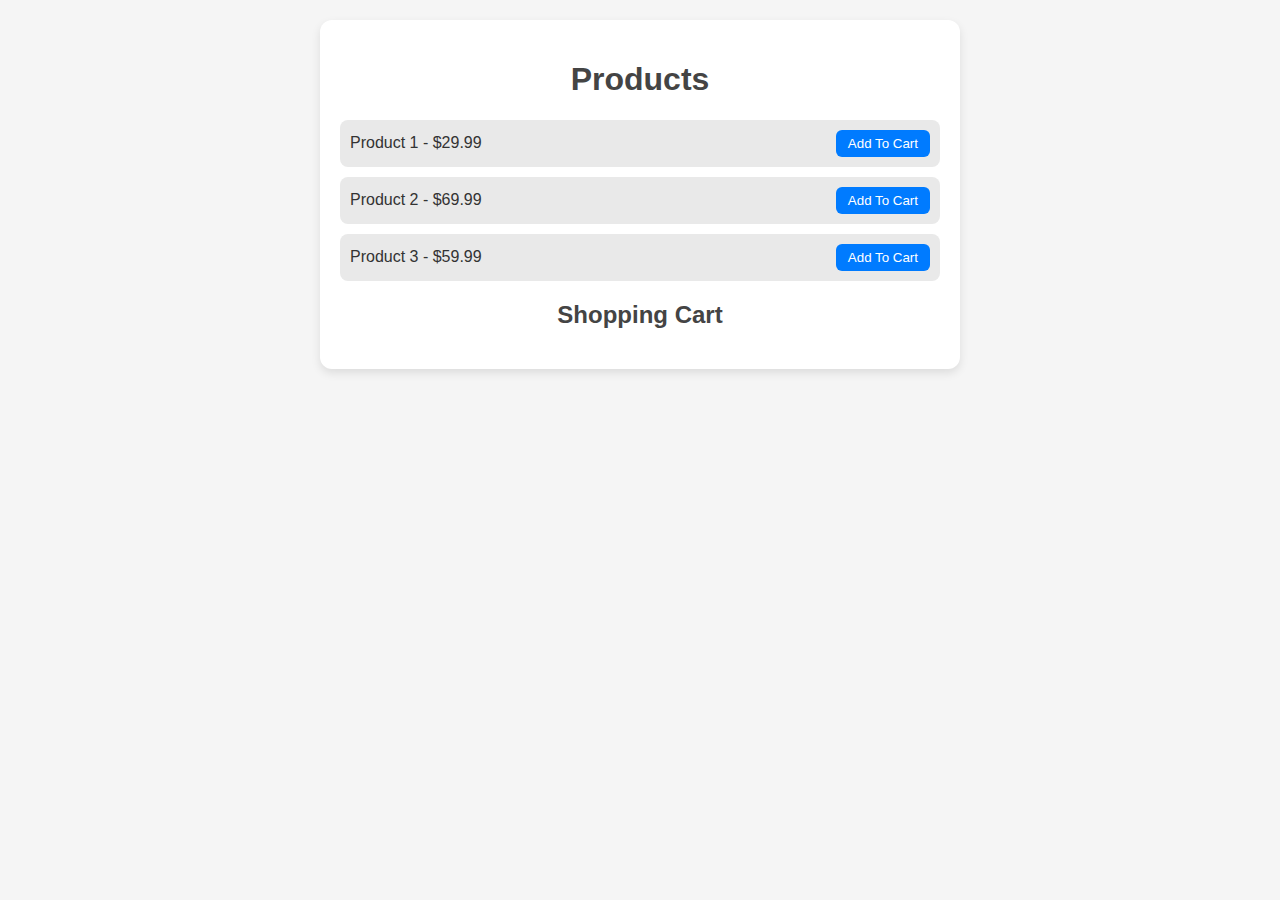
<file: EcommerceStore/index.html>
<!DOCTYPE html>
<html lang="en">
<head>
    <meta charset="UTF-8">
    <meta name="viewport" content="width=device-width, initial-scale=1.0">
    <title>Ecommerce</title>
   <link rel="stylesheet" href="style.css">
</head>
<body>
    <div class="container">
        <h1>Products</h1>
        <div id="product-list">
            <!-- Products will be dynamically added here by javascript-->
        </div>
        <h2>Shopping Cart</h2>
        <div id="cart-item">
            <p id="empty-cart">Your cart is empty</p>
        </div>
        <div id="cart-total" class="hidden">
            <p>Total: <span id="total-price">$0.00</span></p>
            <button id="checkout-btn">Checkout</button>
        </div>
    </div>
    <script src="script.js"></script>
</body>
</html>
</file>
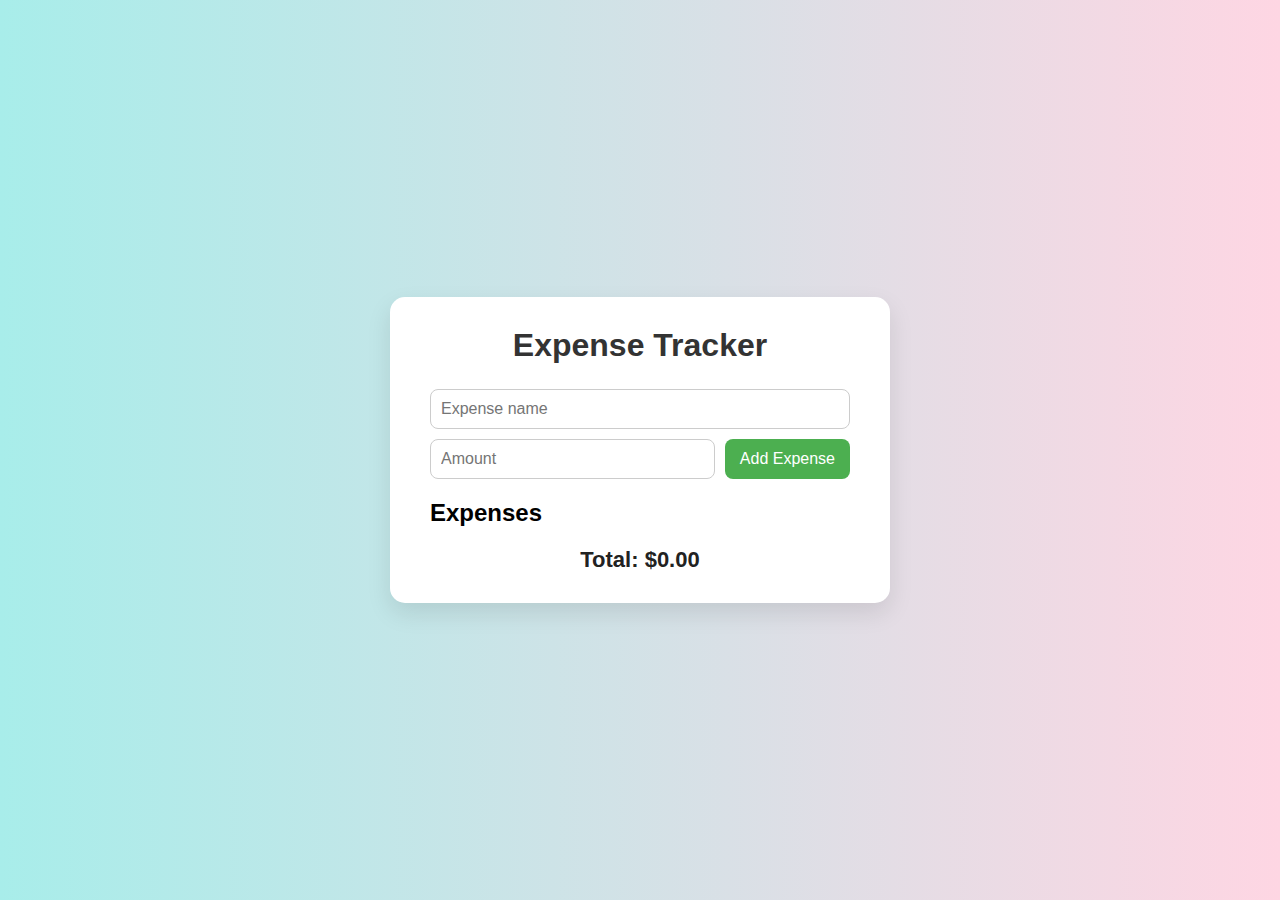
<file: ExpenseTracker/index.html>
<!DOCTYPE html>
<html lang="en">
<head>
    <meta charset="UTF-8">
    <meta name="viewport" content="width=device-width, initial-scale=1.0">
    <title>Expense Tracker</title>
    <link rel="stylesheet" href="style.css">
</head>
<body>
    <div class="container">
        <h1>Expense Tracker</h1>
        <form id="expense-form">
            <input type="text" id="expense-name" placeholder="Expense name" required>
            <input type="number" id="expense-amount" placeholder="Amount" required>
            <button type="submit">Add Expense</button>
        </form>
        <h2>Expenses</h2>
        <ul id="expense-list"></ul>
        <div id="total">
            <h3>Total: $<span id="total-amount">0.00</span></h3>
        </div>
    </div>
    <script src="script.js"></script>
</body>
</html>
</file>
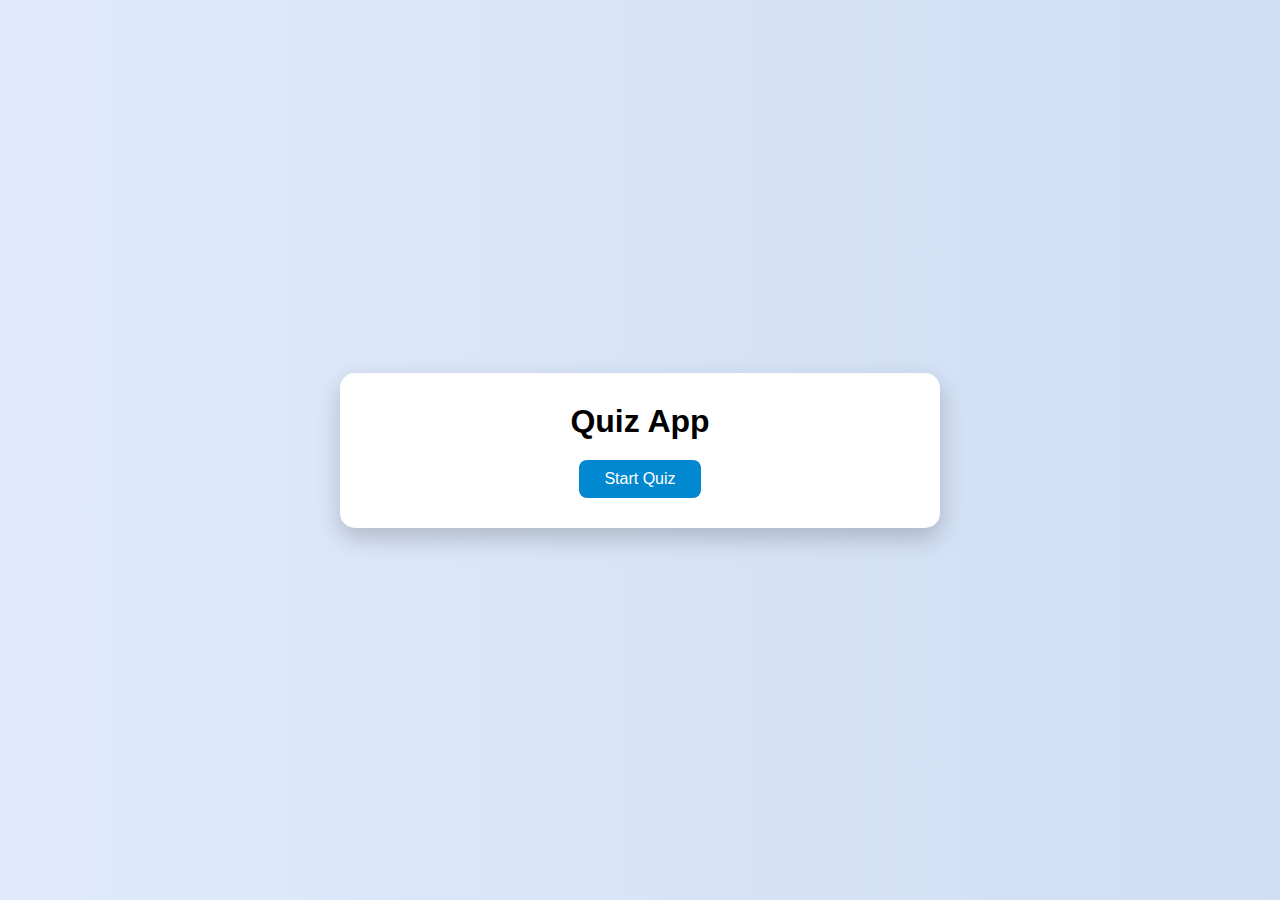
<file: QuizApp/index.html>
<!DOCTYPE html>
<html lang="en">
  <head>
    <meta charset="UTF-8" />
    <meta name="viewport" content="width=device-width, initial-scale=1.0" />
    <title>Quiz App</title>
    <link rel="stylesheet" href="style.css" />
  </head>
  <body>
    <div class="container">
      <h1>Quiz App</h1>
      <div id="quiz-container" class="hidden">
        <div id="question-container" class="hidden">
          <h2 id="question-text"></h2>
          <ul id="choices-list"></ul>
          <button id="next-btn" class="hidden">Next Question</button>
        </div>
      </div>
      <div id="result-container" class="hidden">
        <h2>Your Score:</h2>
        <p id="score"></p>
        <button id="restart-btn">Restart Quiz</button>
      </div>
      <button id="start-btn">Start Quiz</button>
    </div>
    <script src="script.js"></script>
  </body>
</html>
</file>
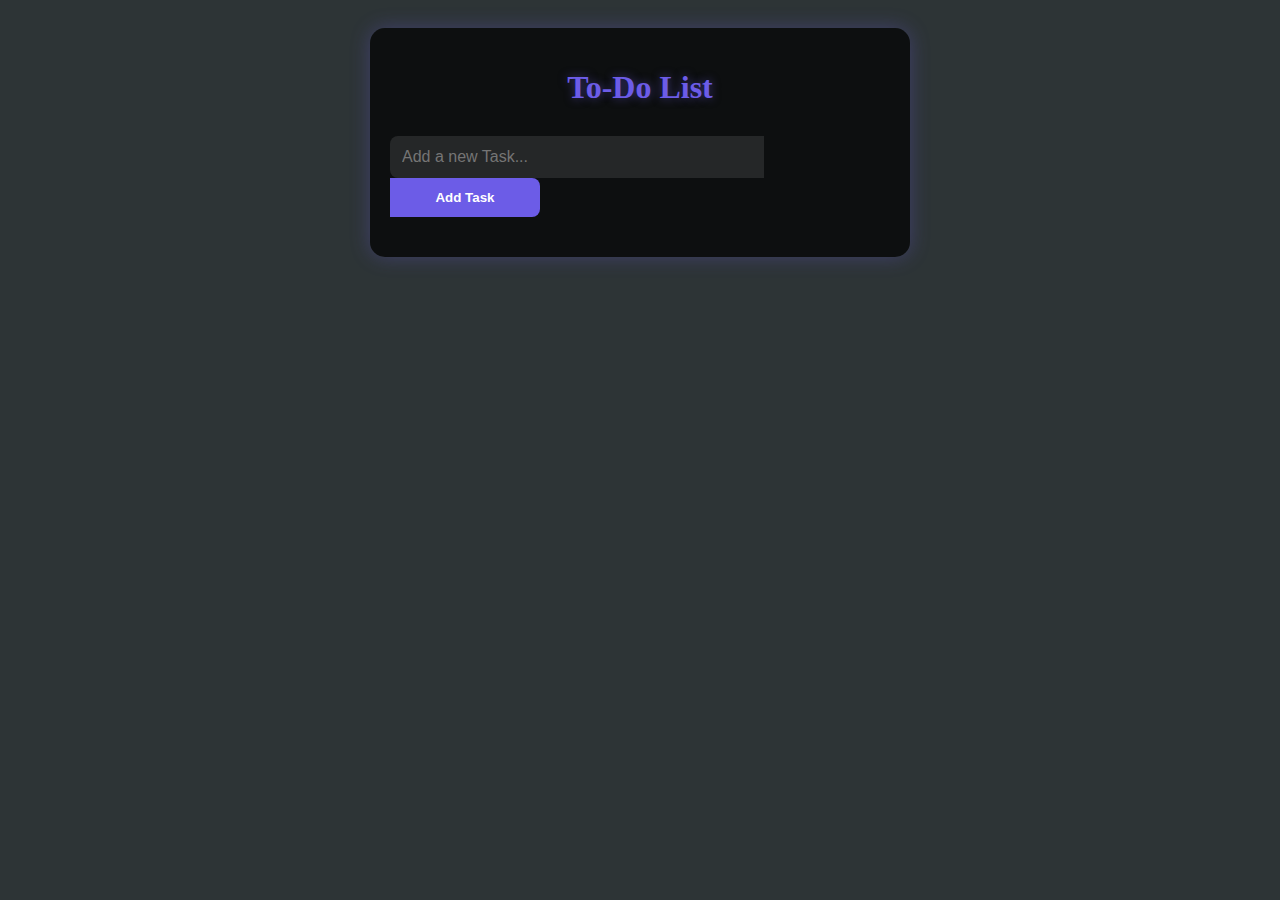
<file: ToDoList/index.html>
<!DOCTYPE html>
<html lang="en">
<head>
    <meta charset="UTF-8">
    <meta name="viewport" content="width=device-width, initial-scale=1.0">
    <title>Dark Mode To-Do List</title>
    <link rel="stylesheet" href="style.css">
</head>
<body>
    <div class="container">
        <h1>To-Do List</h1>
        <div class="input-container">
            <input type="text" id="todo-input" placeholder="Add a new Task...">
            <button id="add-task-btn">Add Task</button>
        </div>
        <ul id="todo-list">
        </ul>
    </div>
    <script src="script.js"></script>
</body>
</html>
</file>
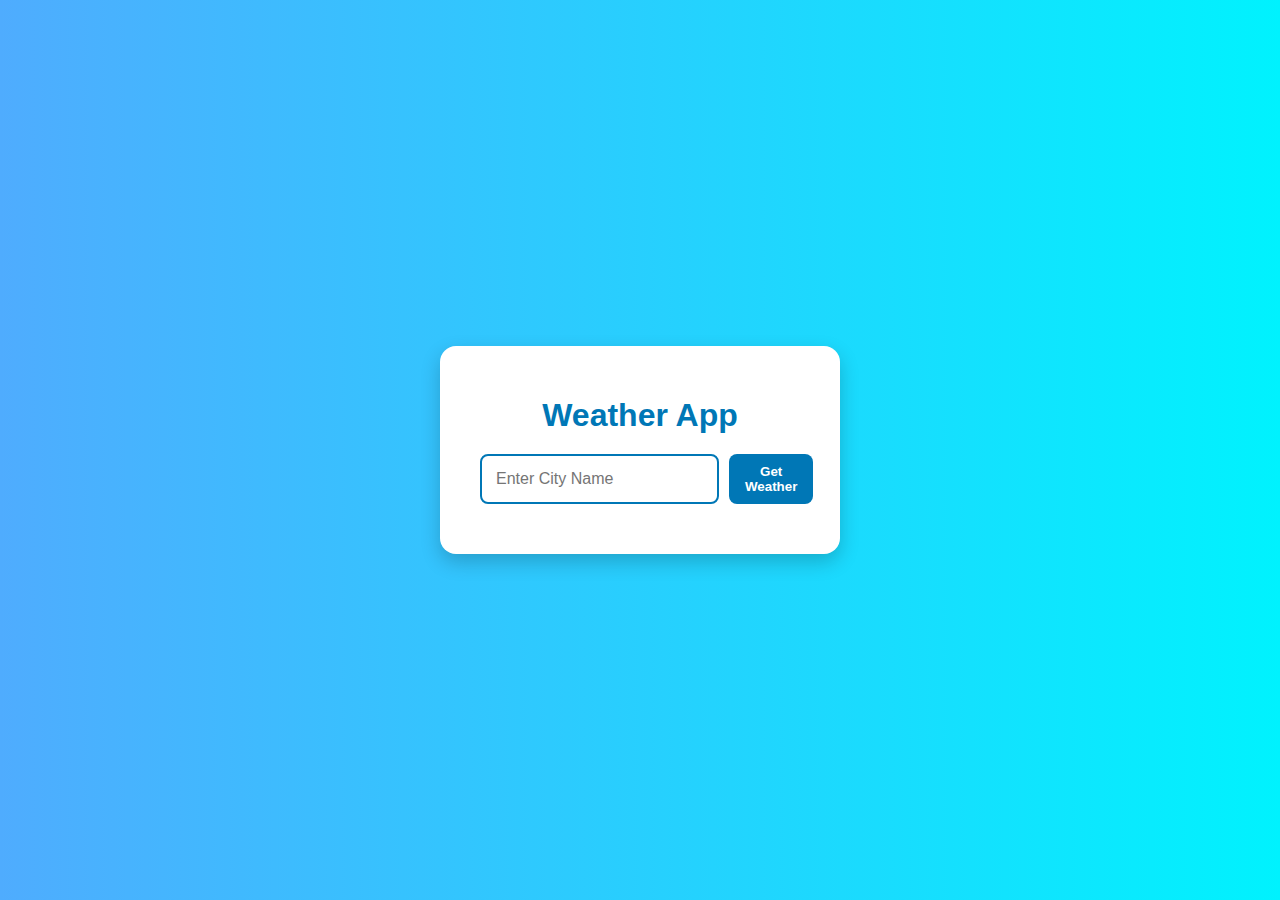
<file: WeatherApp/index.html>
<!DOCTYPE html>
<html lang="en">
<head>
  <meta charset="UTF-8" />
  <meta name="viewport" content="width=device-width, initial-scale=1.0"/>
  <title>Weather</title>
  <link rel="stylesheet" href="style.css">
</head>
<body>
  <div class="container">
    <h1>Weather App</h1>
    <div class="input-container">
      <input type="text" id="city-input" placeholder="Enter City Name" />
      <button id="get-weather-btn">Get Weather</button>
    </div>
    <div id="weather-info" class="hidden">
      <h2 id="city-name"></h2>
      <p id="temperature"></p>
      <p id="description"></p>
    </div>
    <p id="error-message" class="hidden">City not found. Please try again.</p>
  </div>

  <script src="script.js"></script>
</body>
</html>
</file>
<file: EcommerceStore/style.css>
body {
    font-family: Arial, sans-serif;
    background-color: #f5f5f5;
    color: #333;
    margin: 0;
    padding: 20px;
  }
  
  .container {
    max-width: 600px;
    margin: auto;
    background: white;
    padding: 20px;
    border-radius: 12px;
    box-shadow: 0 4px 10px rgba(0, 0, 0, 0.1);
  }
  
  h1, h2 {
    text-align: center;
    color: #444;
  }
  
  .product {
    display: flex;
    justify-content: space-between;
    align-items: center;
    background: #e9e9e9;
    padding: 10px;
    margin-bottom: 10px;
    border-radius: 8px;
  }
  
  .product button,
  .remove-btn,
  #checkout-btn {
    background-color: #007bff;
    color: white;
    border: none;
    padding: 6px 12px;
    border-radius: 6px;
    cursor: pointer;
  }
  
  .remove-btn {
    background-color: #dc3545;
  }
  
  .product button:hover,
  .remove-btn:hover,
  #checkout-btn:hover {
    opacity: 0.8;
  }
  
  .cart-item {
    background: #fff3cd;
    padding: 10px;
    margin: 5px 0;
    border-radius: 6px;
    display: flex;
    justify-content: space-between;
    align-items: center;
  }
  
  .hidden {
    display: none;
  }
</file>
<file: QuizApp/style.css>
* {
    box-sizing: border-box;
    margin: 0;
    padding: 0;
  }
  
  body {
    font-family: 'Segoe UI', Tahoma, Geneva, Verdana, sans-serif;
    background: linear-gradient(to right, #e0eafc, #cfdef3);
    min-height: 100vh;
    display: flex;
    justify-content: center;
    align-items: center;
    padding: 30px;
  }
  
  .container {
    background-color: white;
    padding: 30px;
    border-radius: 15px;
    width: 100%;
    max-width: 600px;
    box-shadow: 0 10px 25px rgba(0, 0, 0, 0.2);
  }
  
  h1, h2 {
    text-align: center;
    margin-bottom: 20px;
  }
  
  ul {
    list-style: none;
    padding: 0;
  }
  
  .choice-item {
    padding: 12px 16px;
    background-color: #f7f7f7;
    border: 2px solid #ddd;
    margin: 10px 0;
    border-radius: 8px;
    cursor: pointer;
    transition: background 0.3s, transform 0.2s;
  }
  
  .choice-item:hover {
    background-color: #e0f7fa;
    transform: scale(1.02);
  }
  
  .correct {
    background-color: #c8e6c9 !important;
    border-color: #388e3c;
    color: #2e7d32;
    font-weight: bold;
  }
  
  .wrong {
    background-color: #ffcdd2 !important;
    border-color: #c62828;
    color: #b71c1c;
  }
  
  button {
    background-color: #0288d1;
    color: white;
    border: none;
    padding: 10px 25px;
    margin: 20px auto 0;
    display: block;
    border-radius: 8px;
    font-size: 16px;
    cursor: pointer;
    transition: background 0.3s;
  }
  
  button:hover {
    background-color: #0277bd;
  }
  
  #score {
    font-size: 24px;
    text-align: center;
    margin-top: 10px;
  }
  
  .hidden {
    display: none;
  }
</file>
<file: ToDoList/style.css>
/* 🌈 Our Castle's Color Theme */
:root {
    --primary: #6c5ce7;    /* Purple magic */
    --dark: #2d3436;       /* Night sky */
    --light: #f5f6fa;      /* Moonlight */
    --danger: #ff7675;     /* Red alert! */
  }
  
  /* 🏰 The Castle Walls (Body) */
  body {
    font-family: 'Comic Sans MS', cursive; /* Fun font! */
    background-color: var(--dark); /* Night mode */
    color: var(--light); /* White text */
    transition: all 0.4s ease; /* Smooth color changes */
    padding: 20px;
  }
  
  /* 📦 The Treasure Chest (Container) */
  .container {
    max-width: 500px;
    margin: 0 auto; /* Centers the chest */
    background: rgba(0, 0, 0, 0.7); /* Semi-transparent black */
    padding: 20px;
    border-radius: 15px; /* Rounded corners */
    box-shadow: 0 0 20px rgba(108, 92, 231, 0.3); /* Glowing purple shadow */
  }
  
  /* ✨ The Castle Sign (Heading) */
  h1 {
    text-align: center;
    color: var(--primary); /* Purple color */
    text-shadow: 0 0 10px rgba(108, 92, 231, 0.5); /* Glow effect */
    margin-bottom: 30px;
  }
  
  /* ✏️ The Magic Writing Box (Input) */
  #todo-input {
    width: 70%;
    padding: 12px;
    border: none;
    border-radius: 8px 0 0 8px; /* Rounded left side */
    background: rgba(255, 255, 255, 0.1);
    color: white;
    font-size: 16px;
  }
  
  /* 🎯 The Magic Button */
  #add-task-btn {
    width: 30%;
    padding: 12px;
    background-color: var(--primary);
    color: white;
    border: none;
    border-radius: 0 8px 8px 0; /* Rounded right side */
    cursor: pointer;
    font-weight: bold;
    transition: background 0.3s;
  }
  
  #add-task-btn:hover {
    background-color: #5649c0; /* Darker purple on hover */
  }
  
  /* 🧸 The Toy Shelf (Task List) */
  #todo-list {
    list-style: none;
    padding: 0;
    margin-top: 20px;
  }
  
  /* 🧩 Each Toy (Task Item) */
  #todo-list li {
    background: rgba(255, 255, 255, 0.05);
    padding: 12px 15px;
    margin: 8px 0;
    border-radius: 8px;
    display: flex;
    justify-content: space-between;
    align-items: center;
    transition: all 0.3s;
  }
  
  #todo-list li:hover {
    background: rgba(255, 255, 255, 0.1); /* Slightly brighter on hover */
    transform: translateX(5px); /* Moves a bit to the right */
  }
  
  /* ✅ Completed Toys (Tasks) */
  #todo-list li.completed span {
    text-decoration: line-through; /* Crosses out text */
    opacity: 0.6; /* Makes it look faded */
  }
  
  /* 🗑️ The Trash Can (Delete Button) */
  #todo-list li button {
    background-color: var(--danger);
    color: white;
    border: none;
    border-radius: 5px;
    padding: 5px 10px;
    cursor: pointer;
    transition: all 0.3s;
  }
  
  #todo-list li button:hover {
    background-color: #e84393; /* Pinker red on hover */
    transform: scale(1.1); /* Grows a little */
  }
  
  /* 🌓 Dark/Light Mode Toggle (Bonus!) */
  .dark-mode-toggle {
    position: fixed;
    top: 20px;
    right: 20px;
    background: var(--primary);
    color: white;
    border: none;
    padding: 10px;
    border-radius: 50%;
    cursor: pointer;
    z-index: 100;
  }
</file>
<file: WeatherApp/style.css>
* {
    box-sizing: border-box;
  }

  body {
    font-family: 'Segoe UI', Tahoma, Geneva, Verdana, sans-serif;
    background: linear-gradient(to right, #4facfe, #00f2fe);
    color: #333;
    display: flex;
    justify-content: center;
    align-items: center;
    height: 100vh;
    margin: 0;
  }

  .container {
    background-color: white;
    padding: 30px 40px;
    border-radius: 16px;
    box-shadow: 0 8px 20px rgba(0, 0, 0, 0.2);
    width: 100%;
    max-width: 400px;
    text-align: center;
  }

  h1 {
    margin-bottom: 20px;
    color: #0077b6;
  }

  .input-container {
    display: flex;
    gap: 10px;
    margin-bottom: 20px;
  }

  input[type="text"] {
    flex: 1;
    padding: 10px 14px;
    border: 2px solid #0077b6;
    border-radius: 8px;
    font-size: 16px;
  }

  button {
    padding: 10px 16px;
    background-color: #0077b6;
    color: white;
    border: none;
    border-radius: 8px;
    cursor: pointer;
    font-weight: bold;
    transition: background-color 0.3s ease;
  }

  button:hover {
    background-color: #023e8a;
  }

  #weather-info {
    margin-top: 20px;
  }

  #city-name {
    font-size: 24px;
    font-weight: bold;
    color: #023e8a;
  }

  #temperature, #description {
    font-size: 18px;
    margin: 8px 0;
  }

  #error-message {
    margin-top: 15px;
    color: red;
    font-weight: bold;
  }

  .hidden {
    display: none;
  }

  @media (max-width: 480px) {
    .container {
      padding: 20px;
    }

    .input-container {
      flex-direction: column;
    }

    button {
      width: 100%;
    }
  }
</file>
<file: ExpenseTracker/style.css>
/* General Reset */
* {
    margin: 0;
    padding: 0;
    box-sizing: border-box;
  }
  
  /* Body Styling */
  body {
    font-family: 'Segoe UI', Tahoma, Geneva, Verdana, sans-serif;
    background: linear-gradient(to right, #a8edea, #fed6e3);
    min-height: 100vh;
    display: flex;
    align-items: center;
    justify-content: center;
  }
  
  /* Main Container */
  .container {
    background-color: #ffffff;
    padding: 30px 40px;
    border-radius: 15px;
    box-shadow: 0 10px 25px rgba(0, 0, 0, 0.1);
    width: 100%;
    max-width: 500px;
  }
  
  /* Heading */
  h1 {
    text-align: center;
    margin-bottom: 25px;
    color: #333;
  }
  
  /* Form Styling */
  #expense-form {
    display: flex;
    gap: 10px;
    margin-bottom: 20px;
    flex-wrap: wrap;
    justify-content: center;
  }
  
  #expense-form input[type="text"],
  #expense-form input[type="number"] {
    padding: 10px;
    border-radius: 8px;
    border: 1px solid #ccc;
    flex: 1 1 40%;
    font-size: 16px;
  }
  
  #expense-form button {
    background-color: #4caf50;
    color: white;
    border: none;
    padding: 10px 15px;
    border-radius: 8px;
    cursor: pointer;
    font-size: 16px;
    transition: background-color 0.3s ease;
  }
  
  #expense-form button:hover {
    background-color: #45a049;
  }
  
  /* Expense List */
  #expense-list {
    list-style: none;
    margin-bottom: 20px;
    max-height: 250px;
    overflow-y: auto;
    padding-right: 10px;
  }
  
  #expense-list li {
    background-color: #f9f9f9;
    padding: 12px 16px;
    margin-bottom: 10px;
    border-left: 6px solid #4caf50;
    border-radius: 8px;
    display: flex;
    justify-content: space-between;
    align-items: center;
  }
  
  #expense-list li button {
    background-color: #ff4d4d;
    color: white;
    border: none;
    padding: 6px 10px;
    border-radius: 5px;
    cursor: pointer;
    font-size: 14px;
    transition: background-color 0.3s ease;
  }
  
  #expense-list li button:hover {
    background-color: #e60000;
  }
  
  /* Total Section */
  #total {
    text-align: center;
    font-size: 18px;
    font-weight: bold;
    color: #333;
  }
  
  #total h3 {
    font-size: 22px;
    color: #222;
  }
</file>
